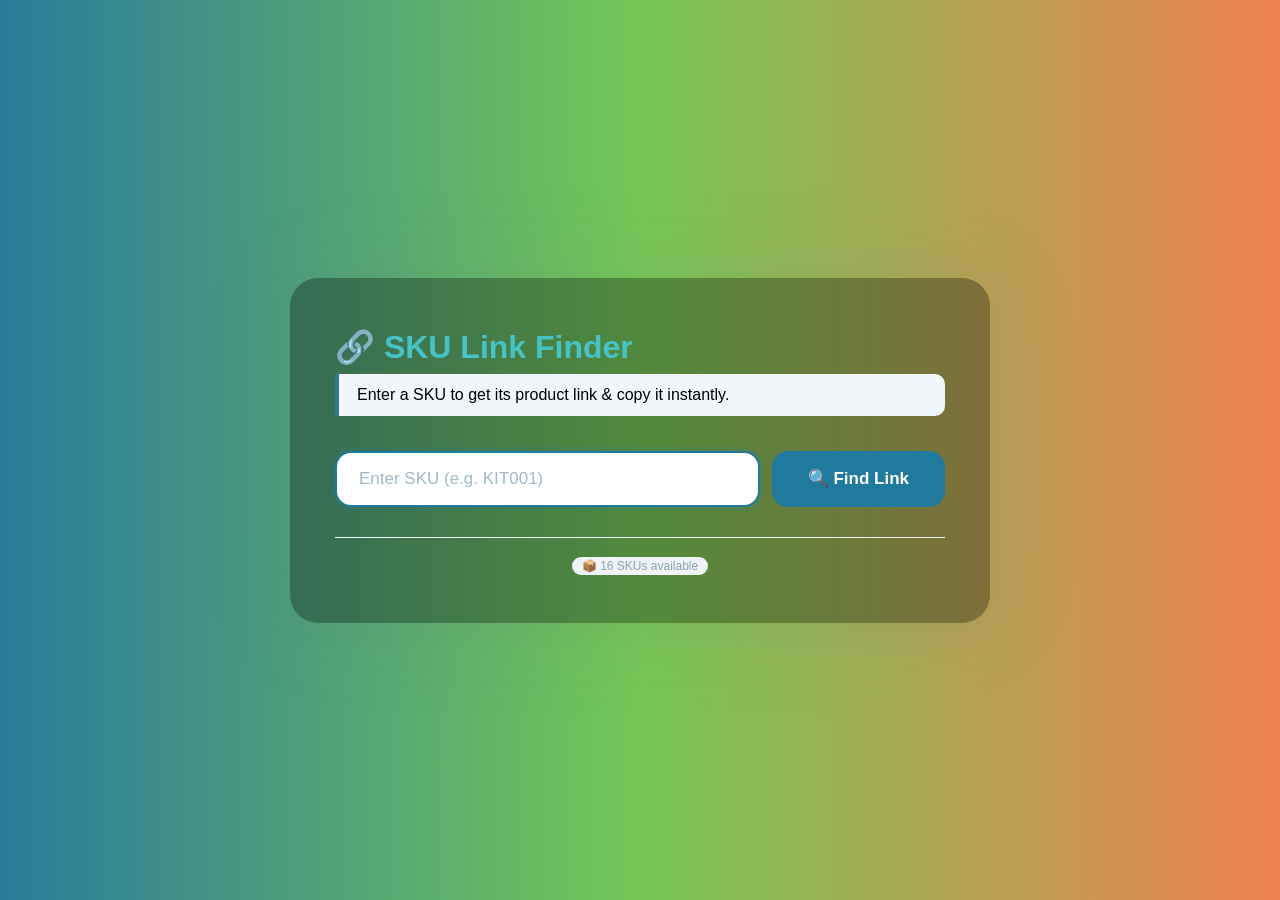
<file: index.html>
<!DOCTYPE html>
<html lang="en">
<head>
    <meta charset="UTF-8" />
    <meta name="viewport" content="width=device-width, initial-scale=1.0" />
    <title>SKU Link Finder</title>
    <link rel="stylesheet" href="style.css">
</head>
<body>

    <div class="container">
        <h1>🔗 SKU Link Finder</h1>
        <div class="subtitle">
            Enter a SKU to get its product link &amp; copy it instantly.
        </div>

        <!-- ===== SEARCH ===== -->
        <div class="search-box">
            <input type="text" id="skuInput" placeholder="Enter SKU (e.g. KIT001)" spellcheck="false" autofocus />
            <button id="searchBtn">🔍 Find Link</button>
        </div>

        <!-- ===== RESULT ===== -->
        <div id="resultCard" class="result-card">
            <div class="result-label">📌 Product Link</div>
            <div class="result-link-wrapper">
                <a id="resultLink" href="#" target="_blank">—</a>
                <button id="copyBtn" class="copy-btn">📋 Copy</button>
            </div>
        </div>

        <!-- ===== NOT FOUND ===== -->
        <div id="notFound" class="not-found">
            ❌ No link found for that SKU.
        </div>

        <div class="footer">
            <span id="skuCount">📦 0 SKUs available</span>
        </div>
    </div>

    <script src="script.js"></script>
</body>
</html>
</file>
<file: style.css>
/* ===== RESET & BASE ===== */
        * {
            margin: 0;
            padding: 0;
            box-sizing: border-box;
        }

        body {
            font-family: 'Segoe UI', Tahoma, Geneva, Verdana, sans-serif;
            background: #2A7B9B;
background: linear-gradient(90deg, rgba(42, 123, 155, 1) 0%, rgba(117, 199, 87, 1) 50%, rgba(237, 129, 83, 1) 99%);
            min-height: 100vh;
            display: flex;
            justify-content: center;
            align-items: center;
            padding: 20px;
        }

        .container {
            background: rgba(0, 0, 0, 0.308);
            border-radius: 28px;
            box-shadow: 0px 1px 100px rgba(124, 124, 124, 0.12), 0 8px 24px rgba(114, 114, 114, 0.05);
            padding: 50px 45px;
            max-width: 700px;
            width: 100%;
            transition: all 0.3s ease;
        }

        h1 {
            font-size: 32px;
            font-weight: 700;
            color: #45c3c7;
            margin-bottom: 8px;
            display: flex;
            align-items: center;
            gap: 12px;
        }

        .subtitle {
            color: #000000;
            font-size: 16px;
            margin-bottom: 35px;
            border-left: 4px solid #2b7a9c;
            padding-left: 16px;
            background: #f0f6fa;
            border-radius: 0 10px 10px 0;
            padding: 12px 18px;
        }

        /* ===== SEARCH AREA ===== */
        .search-box {
            display: flex;
            gap: 12px;
            flex-wrap: wrap;
            margin-bottom: 30px;
        }

        .search-box input {
            flex: 1;
            min-width: 200px;
            padding: 16px 22px;
            border: 2px solid #dde7ed;
            border-radius: 16px;
            font-size: 17px;
            outline: none;
            transition: 0.25s ease;
            background: #fafcfe;
        }

        .search-box input:focus {
            border-color: #1f7a9e;
            box-shadow: 0 0 0 4px rgba(31, 122, 158, 0.15);
            background: white;
        }

        .search-box input::placeholder {
            color: #a0b8c8;
        }

        .search-box button {
            padding: 16px 36px;
            background: #1f7a9e;
            color: white;
            border: none;
            border-radius: 16px;
            font-size: 17px;
            font-weight: 600;
            cursor: pointer;
            transition: 0.2s ease;
            display: flex;
            align-items: center;
            gap: 8px;
            white-space: nowrap;
        }

        .search-box button:hover {
            background: #146180;
            transform: translateY(-2px);
            box-shadow: 0 8px 20px rgba(31, 122, 158, 0.3);
        }

        .search-box button:active {
            transform: translateY(0px);
        }

        /* ===== RESULT CARD ===== */
        .result-card {
            background: #f8fbfd;
            border-radius: 18px;
            padding: 24px 26px;
            border: 1px solid #dde7ed;
            display: none;
            animation: fadeSlide 0.3s ease;
        }

        .result-card.visible {
            display: block;
        }

        @keyframes fadeSlide {
            0% {
                opacity: 0;
                transform: translateY(12px);
            }
            100% {
                opacity: 1;
                transform: translateY(0);
            }
        }

        .result-label {
            font-size: 13px;
            text-transform: uppercase;
            letter-spacing: 0.8px;
            color: #5a7a8a;
            font-weight: 600;
            margin-bottom: 8px;
        }

        .result-link-wrapper {
            display: flex;
            align-items: center;
            gap: 14px;
            background: white;
            padding: 12px 18px;
            border-radius: 14px;
            border: 1px solid #dde7ed;
            word-break: break-all;
        }

        .result-link-wrapper a {
            color: #1f7a9e;
            text-decoration: none;
            font-size: 15px;
            flex: 1;
            min-width: 0;
        }

        .result-link-wrapper a:hover {
            text-decoration: underline;
        }

        .copy-btn {
            background: #e6eef4;
            border: none;
            padding: 10px 20px;
            border-radius: 12px;
            font-size: 15px;
            font-weight: 600;
            color: #1f5a74;
            cursor: pointer;
            transition: 0.2s ease;
            white-space: nowrap;
            display: flex;
            align-items: center;
            gap: 6px;
        }

        .copy-btn:hover {
            background: #d0dfe9;
            transform: scale(1.02);
        }

        .copy-btn:active {
            transform: scale(0.98);
        }

        .copy-btn.copied {
            background: #1f7a9e;
            color: white;
        }

        /* ===== NOT FOUND ===== */
        .not-found {
            color: #b34141;
            background: #ffe9e9;
            padding: 16px 22px;
            border-radius: 14px;
            display: none;
            font-weight: 500;
            font-size: 15px;
        }

        .not-found.visible {
            display: block;
            animation: fadeSlide 0.3s ease;
        }

        /* ===== FOOTER ===== */
        .footer {
            margin-top: 30px;
            text-align: center;
            color: #8aa3b2;
            font-size: 13px;
            border-top: 1px solid #eef4f8;
            padding-top: 20px;
        }

        .footer span {
            background: #eef4f8;
            padding: 2px 10px;
            border-radius: 12px;
            font-size: 12px;
        }

        /* ===== RESPONSIVE ===== */
        @media (max-width: 520px) {
            .container {
                padding: 28px 18px;
            }
            h1 {
                font-size: 24px;
            }
            .search-box button {
                width: 100%;
                justify-content: center;
            }
            .result-link-wrapper {
                flex-wrap: wrap;
            }
            .copy-btn {
                width: 100%;
                justify-content: center;
            }
            .subtitle {
                font-size: 14px;
                padding: 10px 14px;
            }
            .search-box input {
                font-size: 15px;
                padding: 14px 18px;
            }
        }
</file>
